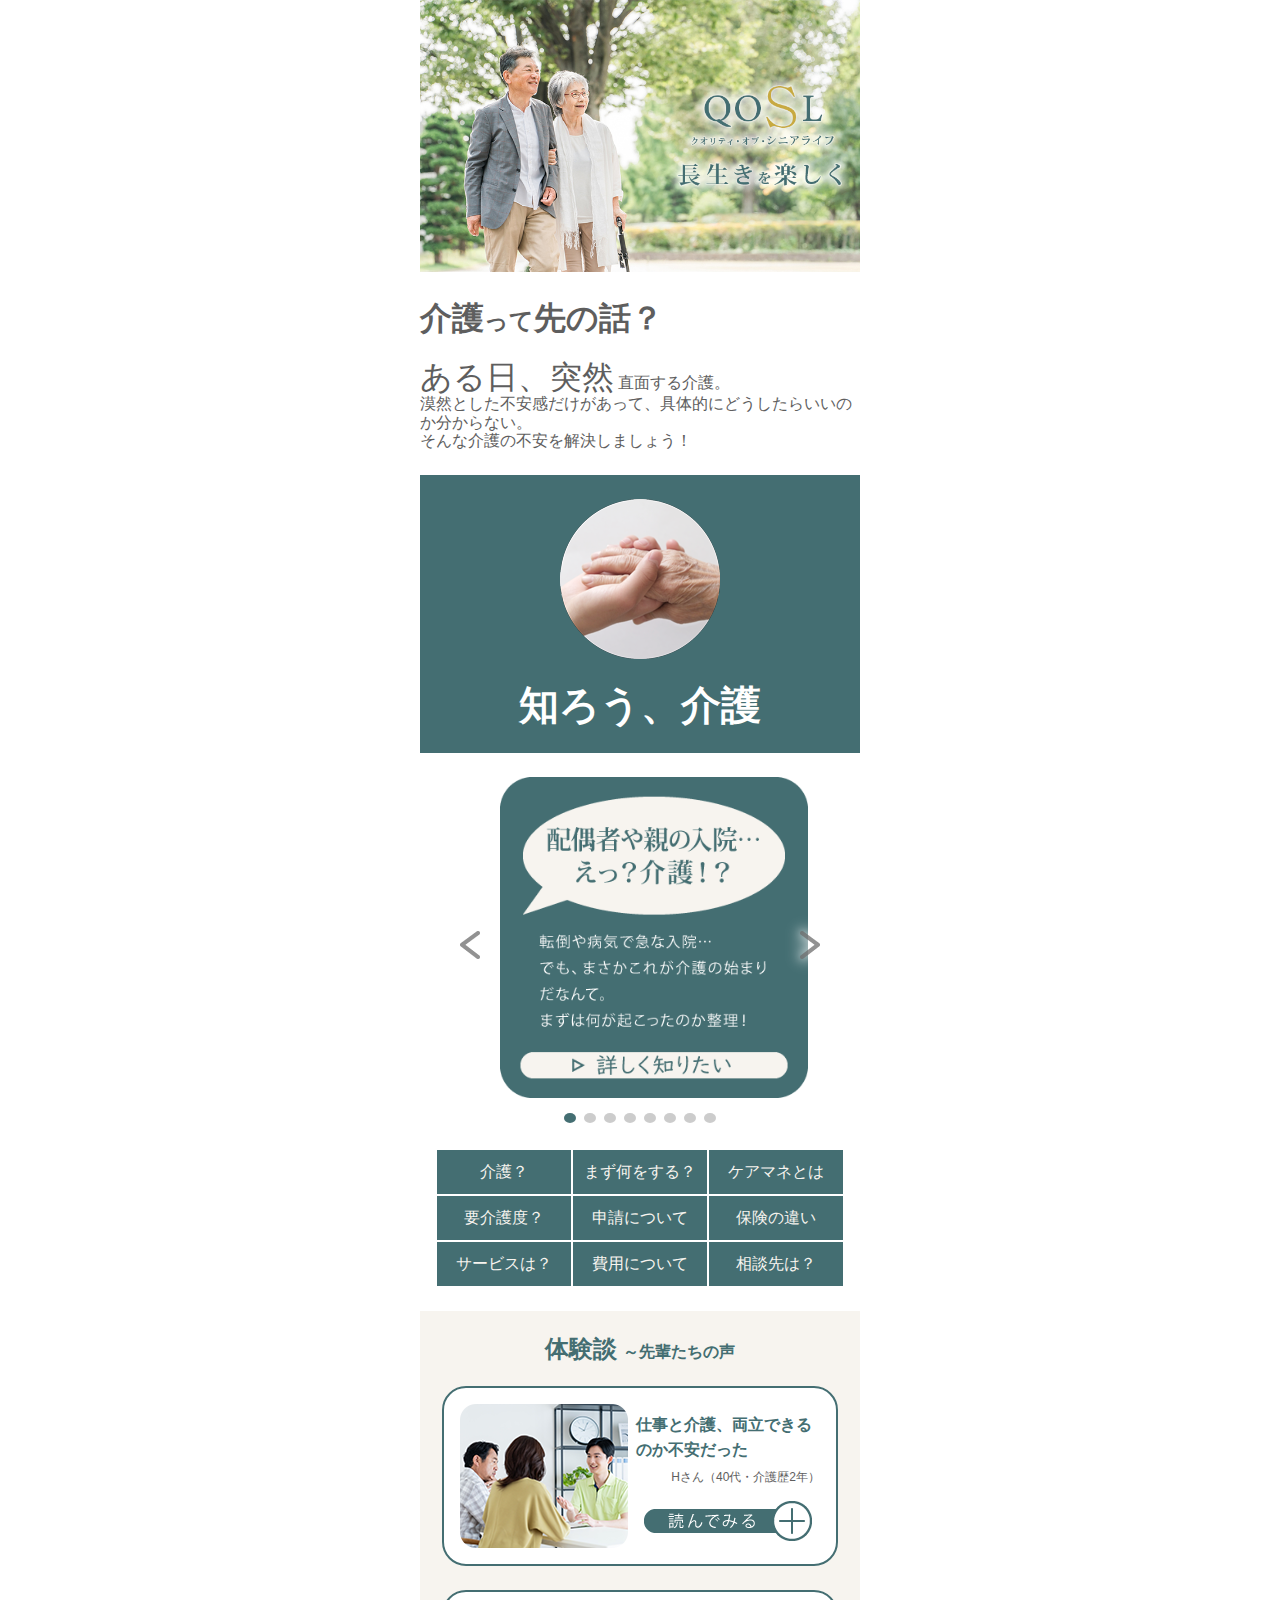
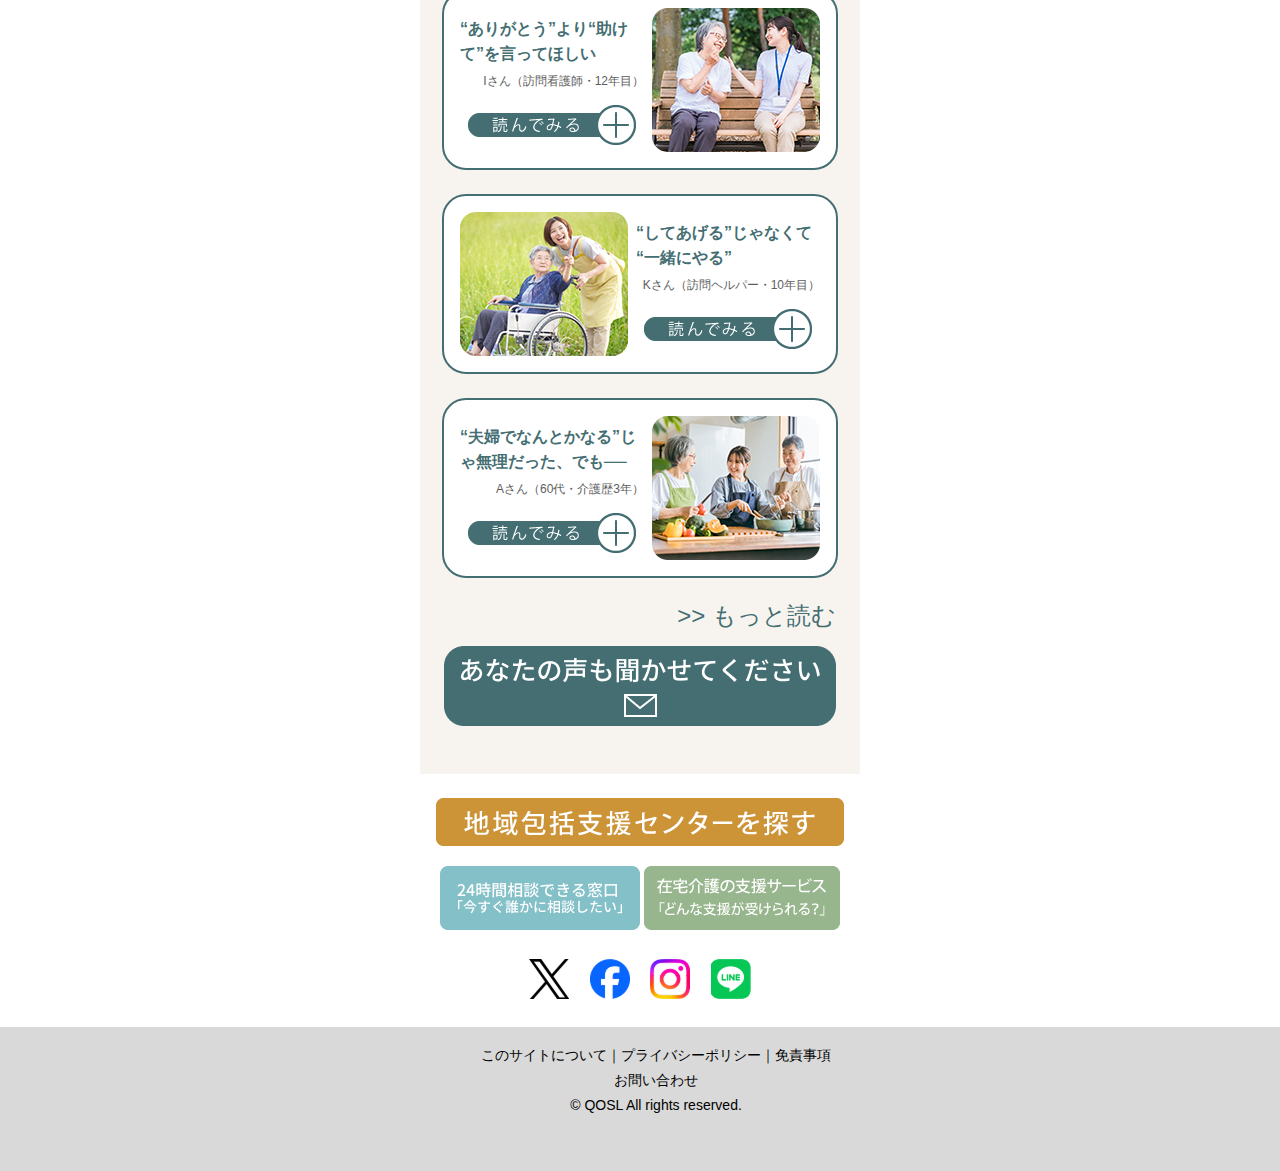
<file: index.html>
<!DOCTYPE html>
<html lang="ja">
<head>
  <meta charset="UTF-8">
  <meta name="viewport" content="width=device-width, initial-scale=1.0">
  <title>QOSL | 長生きを楽しく</title>
  <link rel="stylesheet" href="css/normalize.css">
  <link rel="stylesheet" href="css/style.css">
  <link rel="stylesheet" href="css/slider.css" />
  <link rel="stylesheet" href="css/slick.css">
  <link rel="stylesheet" href="css/slick-theme.css" />
</head>
<body>

<div id="wrapper">

  <header class="visual">
      <img src="img/main.jpg" alt="メインビジュアル" width="440" height="272">
  </header>

  <main>
    <section class="summary">
    <div class="ttl">
      <h1 class="ttl_title">介護<span class="font_s">って</span>先の話？</h1>
    </div>
      <p class="ttl_summary"><span class="font_l">ある日、突然</span> 直面する介護。<br />
漠然とした不安感だけがあって、具体的にどうしたらいいのか分からない。<br />
そんな介護の不安を解決しましょう！
</p>
    </section>

    <section class="intro">
      <div class="intro">
        <img src="img/hands.png" alt="手を取り合って" width="160" height="160">
        <h2>知ろう、介護</h2>
      </div>
    </section>

<!-- カルーセル部分 -->
<section class="slider-area">
  <div class="slider-box">
    <div class="slider">
      <div class="slider_mrgn"><a href="#"><img src="img/q01.png" alt="配偶者や親の入院…えっ？介護！？"></a></div>
      <div class="slider_mrgn"><a href="#"><img src="img/q02.png" alt="退院後って、どうなる？"></a></div>
      <div class="slider_mrgn"><a href="#"><img src="img/q03.png" alt="ケアマネって？"></a></div>
      <div class="slider_mrgn"><a href="#"><img src="img/q04.png" alt="申請って、急がないとダメ？"></a></div>
      <div class="slider_mrgn"><a href="#"><img src="img/q05.png" alt="要介護度？サービスの違い"></a></div>
      <div class="slider_mrgn"><a href="#"><img src="img/q06.png" alt="介護保険と医療保険、何が違う？"></a></div>
      <div class="slider_mrgn"><a href="#"><img src="img/q07.png" alt="お金って…どれくらいかかる？"></a></div>
      <div class="slider_mrgn"><a href="#"><img src="img/q08.png" alt="困ったとき、誰に相談すれば？"></a></div>
    </div>
  </div>
</section>

<!-- 3行3列リスト -->
      <div class="carousel-links">
        <ul class="grid-list">
          <li><a href="#">介護？</a></li>
          <li><a href="#">まず何をする？</a></li>
          <li><a href="#">ケアマネとは</a></li>
          <li><a href="#">要介護度？</a></li>
          <li><a href="#">申請について</a></li>
          <li><a href="#">保険の違い</a></li>
          <li><a href="#">サービスは？</a></li>
          <li><a href="#">費用について</a></li>
          <li><a href="#">相談先は？</a></li>
        </ul>
      </div>
    </section>

    <section class="voice">
      <h3>体験談 <span class="font_ss">～先輩たちの声</span></h3>

      <div class="vcard1">
          <img src="img/taiken_01.png" alt="相談">
          <div class="vcard-text1">
            <p class="vcard-ttl">仕事と介護、両立できるのか不安だった</p>
            <p class="vcard-sttl">Hさん（40代・介護歴2年）</p>
            <img src="img/vcard_readmore.png" alt="体験談を読んでみる">
          </div>
      </div>

      <div class="vcard2">
          <img src="img/taiken_02.png" alt="支援">
          <div class="vcard-text2">
            <p class="vcard-ttl">“ありがとう”より“助けて”を言ってほしい</p>
            <p class="vcard-sttl">Iさん（訪問看護師・12年目）</p>
            <img src="img/vcard_readmore.png" alt="体験談を読んでみる">
          </div>
      </div>

      <div class="vcard1">
          <img src="img/taiken_03.png" alt="支援">
          <div class="vcard-text1">
            <p class="vcard-ttl">“してあげる”じゃなくて “一緒にやる”</p>
            <p class="vcard-sttl">Kさん（訪問ヘルパー・10年目）</p>
            <img src="img/vcard_readmore.png" alt="体験談を読んでみる">
          </div>
      </div>

      <div class="vcard2">
          <img src="img/taiken_04.png" alt="体験">
          <div class="vcard-text2">
            <p class="vcard-ttl">“夫婦でなんとかなる”じゃ無理だった、でも──</p>
            <p class="vcard-sttl">Aさん（60代・介護歴3年）</p>
            <img src="img/vcard_readmore.png" alt="体験談を読んでみる">
          </div>
      </div>

      <p class="more-link">&gt;&gt; もっと読む</p>

      <div class="btn-voice">
        <img src="img/btn_voice.png" alt="あなたの声も聞かせてください">
      </div>

    </section>

    <section class="banners">
      <div class="banner-top">
        <img src="img/btn_houkatsu.png" alt="地域包括支援センターを探す">
      </div>
      <div class="banner-2bottom">
        <img src="img/btn_24madoguchi.png" alt="24時間相談窓口">
        <img src="img/btn_zaitakushien.png" alt="在宅支援について">
      </div>
    </section>

<!-- SNSエリア -->
    <section class="sns">
    <div class="sns-icons">
      <img src="img/sns_x.png" alt="X">
      <img src="img/sns_fb.png" alt="Facebook">
      <img src="img/sns_inst.png" alt="Instagram">
      <img src="img/sns_line.png" alt="LINE">
    </div>
    </section>

  </main>
</div><!-- wrapper end -->

  <footer class="footer">
    <div class="footer">
    <p>このサイトについて｜プライバシーポリシー｜免責事項<br />
お問い合わせ<br />
© QOSL All rights reserved.</p>
    </div>
  </footer>

  <script src="https://code.jquery.com/jquery-3.7.1.min.js"></script>
  <script src="js/slick.min.js"></script>
  <script src="js/slider.js"></script>

</body>
</html>
</file>
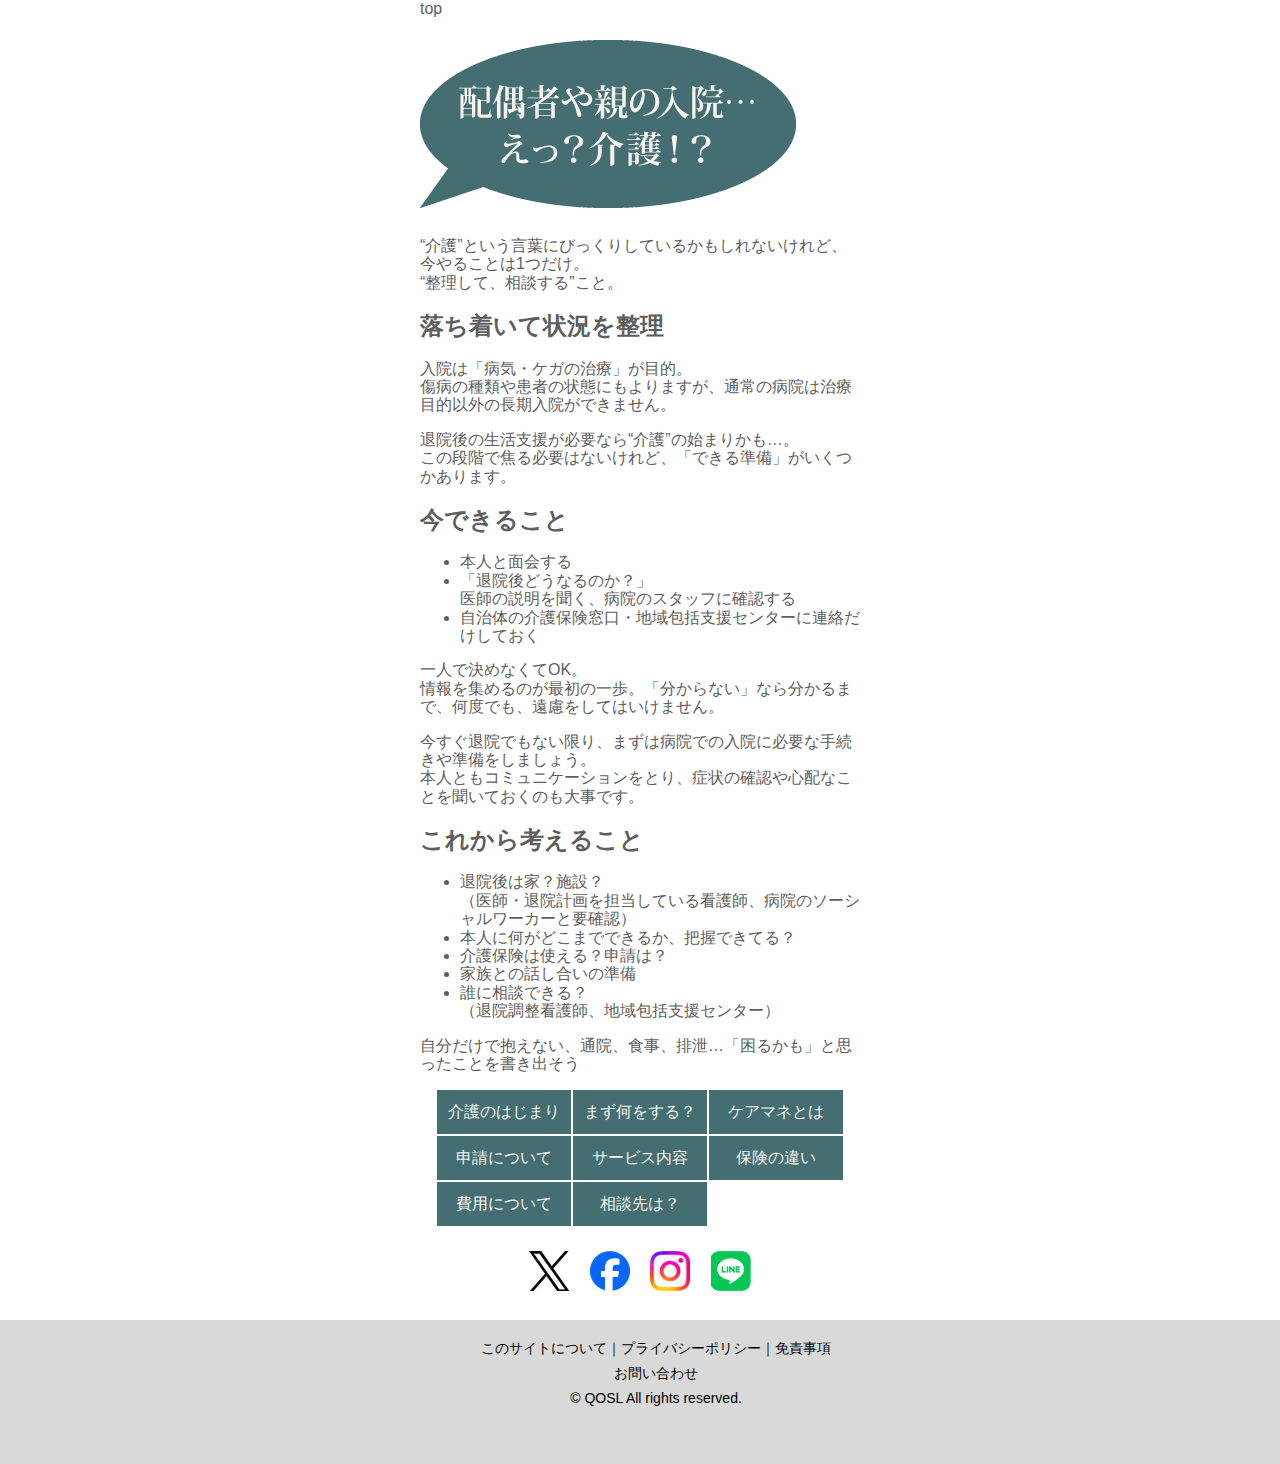
<file: page01.html>
<!DOCTYPE html>
<html lang="ja">
<head>
  <meta charset="UTF-8">
  <meta name="viewport" content="width=device-width, initial-scale=1.0">
  <title>QOSL | 介護のはじまり</title>
  <link rel="stylesheet" href="css/normalize.css">
  <link rel="stylesheet" href="css/style.css">
</head>
<body>

<div id="wrapper">

  <header class="return">
    <a href="index.html">top</a>
  </header>

  <main>
     <section class="q_intro">
    <h1 class="kaigo_question"><img src="img/page_ttl01.png" alt="配偶者や親の入院…えっ？介護！？"></h1>
    <p class="q_intro_summary">
“介護”という言葉にびっくりしているかもしれないけれど、今やることは1つだけ。<br />
“整理して、相談する”こと。
    </section>

   <section class="q_chapter">
    <div class="q_line">
    <h2 class="q_ttl">落ち着いて状況を整理</h2>
    </div>
    <p class="q_summary">
入院は「病気・ケガの治療」が目的。<br />
傷病の種類や患者の状態にもよりますが、通常の病院は治療目的以外の長期入院ができません。</p>
      <p class="q_summary">退院後の生活支援が必要なら“介護”の始まりかも…。<br />
この段階で焦る必要はないけれど、「できる準備」がいくつかあります。</p>
    </section>

   <section class="q_chapter">
    <div class="q_line">
    <h2 class="q_ttl">今できること</h2>
    </div>
        <ul class="q_check_list">
          <li>本人と面会する</li>
          <li>「退院後どうなるのか？」<br />医師の説明を聞く、病院のスタッフに確認する</li>
          <li>自治体の介護保険窓口・地域包括支援センターに連絡だけしておく</li>
        </ul>
    <p class="q_summary">
一人で決めなくてOK。<br />
情報を集めるのが最初の一歩。「分からない」なら分かるまで、何度でも、遠慮をしてはいけません。</p>
    <p class="q_summary">
今すぐ退院でもない限り、まずは病院での入院に必要な手続きや準備をしましょう。<br />
本人ともコミュニケーションをとり、症状の確認や心配なことを聞いておくのも大事です。</p>
    </section>

   <section class="q_chapter">
    <div class="q_line">
    <h2 class="q_ttl">これから考えること</h2>
    </div>
        <ul class="q_check_list">
          <li>退院後は家？施設？<br />（医師・退院計画を担当している看護師、病院のソーシャルワーカーと要確認）</li>
          <li>本人に何がどこまでできるか、把握できてる？</li>
          <li>介護保険は使える？申請は？</li>
          <li>家族との話し合いの準備</li>
          <li>誰に相談できる？<br />（退院調整看護師、地域包括支援センター）</li>
        </ul>
    <p class="q_summary">自分だけで抱えない、通院、食事、排泄…「困るかも」と思ったことを書き出そう</p>
    </section>


<!-- 3行3列リスト -->
    <section class="list">
      <div class="carousel-links">
        <ul class="grid-list">
          <li><a href="page01.html">介護のはじまり</a></li>
          <li><a href="page02.html">まず何をする？</a></li>
          <li><a href="page03.html">ケアマネとは</a></li>
          <li><a href="page04.html">申請について</a></li>
          <li><a href="page05.html">サービス内容</a></li>
          <li><a href="page06.html">保険の違い</a></li>
          <li><a href="page07.html">費用について</a></li>
          <li><a href="page08.html">相談先は？</a></li>
        </ul>
      </div>
    </section>

    <section class="">

    </section>

<!-- SNSエリア -->
    <section class="sns">
    <div class="sns-icons">
      <img src="img/sns_x.png" alt="X">
      <img src="img/sns_fb.png" alt="Facebook">
      <img src="img/sns_inst.png" alt="Instagram">
      <img src="img/sns_line.png" alt="LINE">
    </div>
    </section>

  </main>
</div><!-- wrapper end -->

  <footer class="footer">
    <div class="footer">
    <p>このサイトについて｜プライバシーポリシー｜免責事項<br />
お問い合わせ<br />
© QOSL All rights reserved.</p>
    </div>
  </footer>

  <script src="https://code.jquery.com/jquery-3.7.1.min.js"></script>
  <script src="js/slick.min.js"></script>
  <script src="js/slider.js"></script>

</body>
</html>
</file>
<file: css/style.css>
@charset "UTF-8";

/* ベーススタイル */
body {
  margin: 0;
  padding: 0;
  font-family: 'Helvetica Neue', 'ヒラギノ角ゴ ProN', sans-serif;
  background-color: #fff;
  color: #5e5e5e;
  overflow-x: hidden;
}

a {
  text-decoration: none;
  color: inherit;
}

/* 全体ラッピング */
#wrapper {
  width: 100%;
  max-width: 440px;
  margin: 0 auto;
}

/* メインビジュアル */
header.visual {
  max-width: 100%;
  height: auto;
  margin-bottom: 24px;
}

/* タイトル*/
section.summary {
  margin: 0 auto 24px;
}

h1.ttl {
  width: 320px;
  font-family: serif;
  font-size: 40px;
  padding-bottom: 2px;
  border-bottom: 8px solid #446E72;
  margin:0 auto 16px 0;
}

span.font_s{
  font-family: serif;
  font-size: 24px;
}
span.font_l{
  font-family: serif;
  font-size: 32px;
}

/* 知ろう介護エリア */
div.intro {
  width:100%
  height: 280px;
  background-color: #446E72;
  display: flex;
  flex-direction: column;
  text-align:center;
  justify-content: center;
  margin-bottom: 24px;
}

.intro img {
  max-width: 100%;
  height: auto;
  margin: 24px auto 24px;
}

.intro h2 {
  color: #ffffff;
  font-family: serif;
  font-size: 40px;
  padding: 0;
  margin: 0 auto 24px;
}

/* カルーセル */
.slider-area {
  max-width: 440px;
  margin: 0 auto 16px;
  position: relative;
  overflow: hidden;
}

.slider-box {
  padding: 0;
  box-sizing: border-box;
}

.slick-track {
  display: flex !important;
  gap: 32px;
}

.slick-slide {
  width: auto !important;
  display: flex !important;
  justify-content: center;
  padding: 0 !important;
  box-sizing: border-box;
}

.slick-slide img {
  max-width: 100%;
  height: auto;
  object-fit: cover;
  display: block;
}

/* 矢印（画像） */
.slick-prev, .slick-next {
  position: absolute;
  top: 50%;
  transform: translateY(-50%);
  background: none;
  border: none;
  z-index: 10;
  width: 20px;
  height: 28px;
  font-size: 28px;
}

/* インジケーター */
ul.slick-dots {
  text-align: center;
  position: relative;
  text-align: center;
  padding: 0;
  margin: 16px 0 0;
  z-index: 1;
}

.slick-dots li {
  display: inline-block;
  padding: 0;
  margin: 0 8px;
}

.slick-dots li button:before {
  font-size: 12px;
  color: #ccc;
}

.slick-dots li.slick-active button:before {
  color: #446E72;
}


/* カルーセルの直リンク */
div.carousel-links {
  width: 100%;
  max-width: 440px;
}

.grid-list {
  display: grid;
  grid-template-columns: repeat(3, 1fr);  /* 3列 */
  grid-template-rows: repeat(3, 1fr);   /* 3行 */
  list-style: none;  /* リストスタイルを削除 */
  padding: 0;
  margin: 0 16px 24px;
}

/* 各項目のスタイル (例: border, padding) */
.grid-list li {
  width: 134px;
  height: 44px;
  background-color: #446E72;
  color: #F7F4EF;
  font-size: 16px;
  border: 1px solid #ffffff;
  text-align: center;
  line-height: 44px;
}

/* 体験談エリア */
section.voice {
  width: 100%;
  max-width: 440px;
  background-color: #F7F4EF;
  padding:24px 0;
  margin:0 auto 24px;
  text-align:center;
  justify-content: center;
  box-sizing: border-box;
}

h3 {
  width: 100%;
  max-width: 392px;
  font-size: 24px;
  color: #446E72;
  margin: 0 auto 24px;
  text-align: center;
}

span.font_ss {
  font-size: 16px;
  color: #446E72;
}

/* 体験談カード */
div.vcard1 {
  width: 100%;
  max-width: 392px;
  height: 176px;
  background-color: #ffffff;
  border: 2px solid #446E72;
  border-radius: 24px;
  margin: 0 auto 24px;
  display: flex;
  flex-direction: row;
}

div.vcard2 {
  width: 100%;
  max-width: 392px;
  height: 176px;
  background-color: #ffffff;
  border: 2px solid #446E72;
  border-radius: 24px;
  display: flex;
  margin: 0 auto 24px;
  display: flex;
  flex-direction: row-reverse;
}

.vcard1 img {
  max-width: 100%;
  height: auto;
  float: left;
  margin: 16px 0 16px 16px;
}

.vcard2 img {
  max-width: 100%;
  height: auto;
  float: right;
  margin: 16px 16px 16px 0;
}

.vcard-text1 {
/*  width: 184px;  */
  height: 144px;
  display: flex;
  flex-direction: column;
  justify-content: center;
  vertical-align:top;
  padding: 0 16px 0 8px;
  margin: 16px 0;
}

.vcard-text2 {
/*  width: 184px;  */
  height: 144px;
  display: flex;
  flex-direction: column;
  justify-content: center;
  vertical-align:top;
  padding: 0 8px 0 16px;
  margin: 16px 0;
}

.vcard-text1 img {
  max-width: 100%;
  height: auto;
  text-align: center;
  padding: 0;
  margin:0 auto;
}

.vcard-text2 img {
  max-width: 100%;
  height: auto;
  text-align: center;
  padding: 0;
  margin:0 auto;
}

.vcard-ttl {
  font-size: 16px;
  font-weight: bold;
  color: #446E72;
  line-height: 1.6;
  text-align: left;
  padding: 0;
  margin:0 0 8px;
}

.vcard-sttl {
  font-size: 12px;
  color: #5e5e5e;
  text-align: right;
  padding: 0;
  margin:0 0 16px;
}

.vcard1::after {
  content: "";
  display: block;
  clear: both;
}

.vcard2::after {
  content: "";
  display: block;
  clear: both;
}

.more-link {
  font-size: 24px;
  color: #446E72;
  text-align: right;
  margin: 0 0 16px;
  padding-right: 24px;
}

.btn-voice {
  display: flex;
  justify-content: center;
  margin-bottom: 24px;
}

.btn-voice img {
  max-width: 100%;
  height: auto;
}

/* ボタン エリア */
section.banners {
  width: 100%;
  max-width: 100%;
  height: auto;
  padding:0;
  margin:0 auto 24px;
  text-align:center;
  justify-content: center;
}

.banner-top {
  margin:0 auto 16px;
}

.banner-bottom {
  margin:0 auto ;
}


/* SNSアイコン エリア */
section.sns {
  width: 100%;
  max-width: 440px;
  padding:0;
  margin:0 auto 24px;
  text-align:center;
  justify-content: center;
}

.sns-icons img {
  margin:0 auto;
}

.sns-icons img {
  padding:0 8px;
}

div.footer {
  width: 100%;
  height: 112px;
  text-align: center;
  font-size: 14px;
  padding: 16px;
  background-color: #D9D9D9;
  color: #5e5e5e;
}

div.footer p {
  text-align: center;
  font-size: 14px;
  line-height: 1.8;
  color: #000000;
  padding: 0;
  margin: 0;
}


/* スマホ用調整 */

body {
  overflow-x: hidden;
}

.slider-area {
  overflow: hidden;
}

.slick-slide img {
  max-width: 100%;
  height: auto;
}

/* メディアクエリ */
@media screen and (max-width: 480px) {

  /* 基本のボックスや画像幅調整 */
  .slider .slick-slide img,
  .vcard1 img,
  .vcard2 img,
  .banner img,
  .sns-area img,
  .btn-voice img {
    width: 100%;
    height: auto;
  }

  /* 囲み全体をはみ出さないように */
  .slider-wrapper,
  .slider-area,
  .direct-link,
  .vcard1,
  .vcard2,
  .banner,
  .sns-area,
  .footer {
    width: 100%;
    padding: 0 16px;
    box-sizing: border-box;
  }

  /* 矢印が隠れたときの対処
  .slick-prev,
  .slick-next {
    top: 45%;
    z-index: 10;
  }
 */

  /* SNSやバナーの横並び → 縦並び回避 */
  .sns-area {
    display: flex;
    flex-wrap: wrap;
    justify-content: center;
    gap: 8px;
  }

  .sns-area img {
    width: 40px;
  }

  .banner {
    display: flex;
    flex-direction: column;
    gap: 12px;
  }

}
</file>
<file: css/slider.css>
@charset "UTF-8";

/* カルーセル */
.slider-area {
  width: 100%;
  max-width: 376px;
  margin: 0 auto 16px;
  position: relative;
}

.slider-box {
  padding: 0;
  box-sizing: border-box;
}

.slick-track {
  display: flex !important;
/*  gap: 32px;  */
}

.slick-slide {
  width: auto !important;
  display: flex !important;
  justify-content: center;
  padding: 0 !important;
  box-sizing: border-box;
}

.slider_mrgn {
  margin: 0 16px;
}

.slick-slide img {
  max-width: 100%;
  height: auto;
  object-fit: cover;
  display: block;
}

/* 矢印（画像） */
.slick-prev, .slick-next {
  position: absolute;
  top: 50%;
  transform: translateY(-50%);
  background: none;
  border: none;
  z-index: 10;
}

/* インジケーター */
ul.slick-dots {
  text-align: center;
  position: relative;
  text-align: center;
  padding: 0;
  margin: 16px 0 0;
  z-index: 1;
}

.slick-dots li {
  display: inline-block;
  padding: 0;
  margin: 0 8px;
}

.slick-dots li button:before {
  font-size: 12px;
  color: #ccc;
}

.slick-dots li.slick-active button:before {
  color: #446E72;
}
</file>
